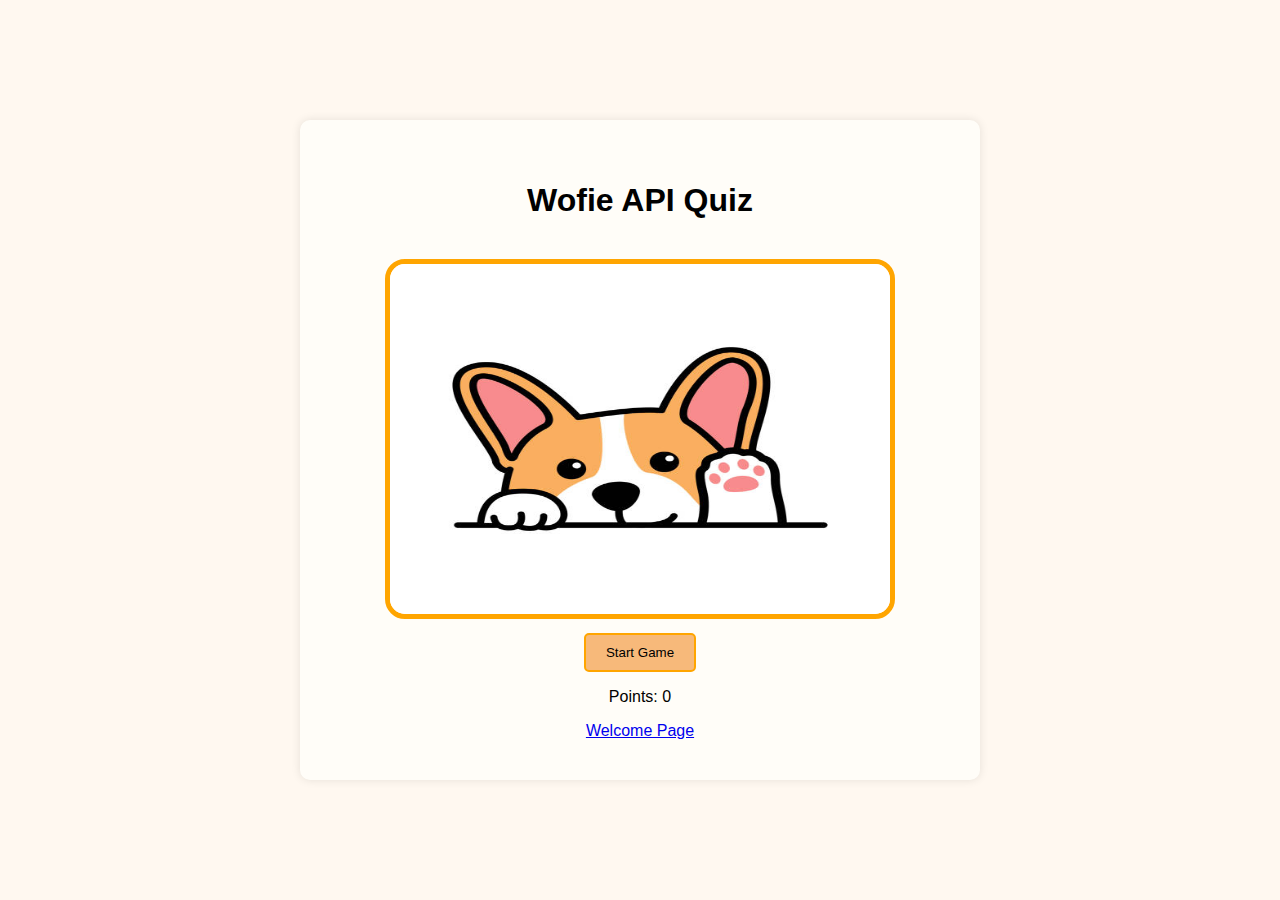
<file: index.html>
<!DOCTYPE html>
<html lang="en">
  <head>
    <meta charset="UTF-8" />
    <meta name="viewport" content="width=device-width, initial-scale=1.0" />
    <title>Wofie API Quiz</title>
    <link rel="stylesheet" href="./style.css" />
  </head>
  <body>
    <main class="container">
      <h1>Wofie API Quiz</h1>
      <div class="image-container" style="position: relative">
        <img src="./dog_default.jpg" alt="Welcome dog" class="dogImage" />
        <div class="infoBox"></div>
      </div>
      <div class="buttonList"><button id="startGame">Start Game</button></div>
      <p id="points">Points: 0</p>
      <a href="./welcome.html">Welcome Page</a>
    </main>
    <script src="./index.js"></script>
  </body>
</html>
</file>
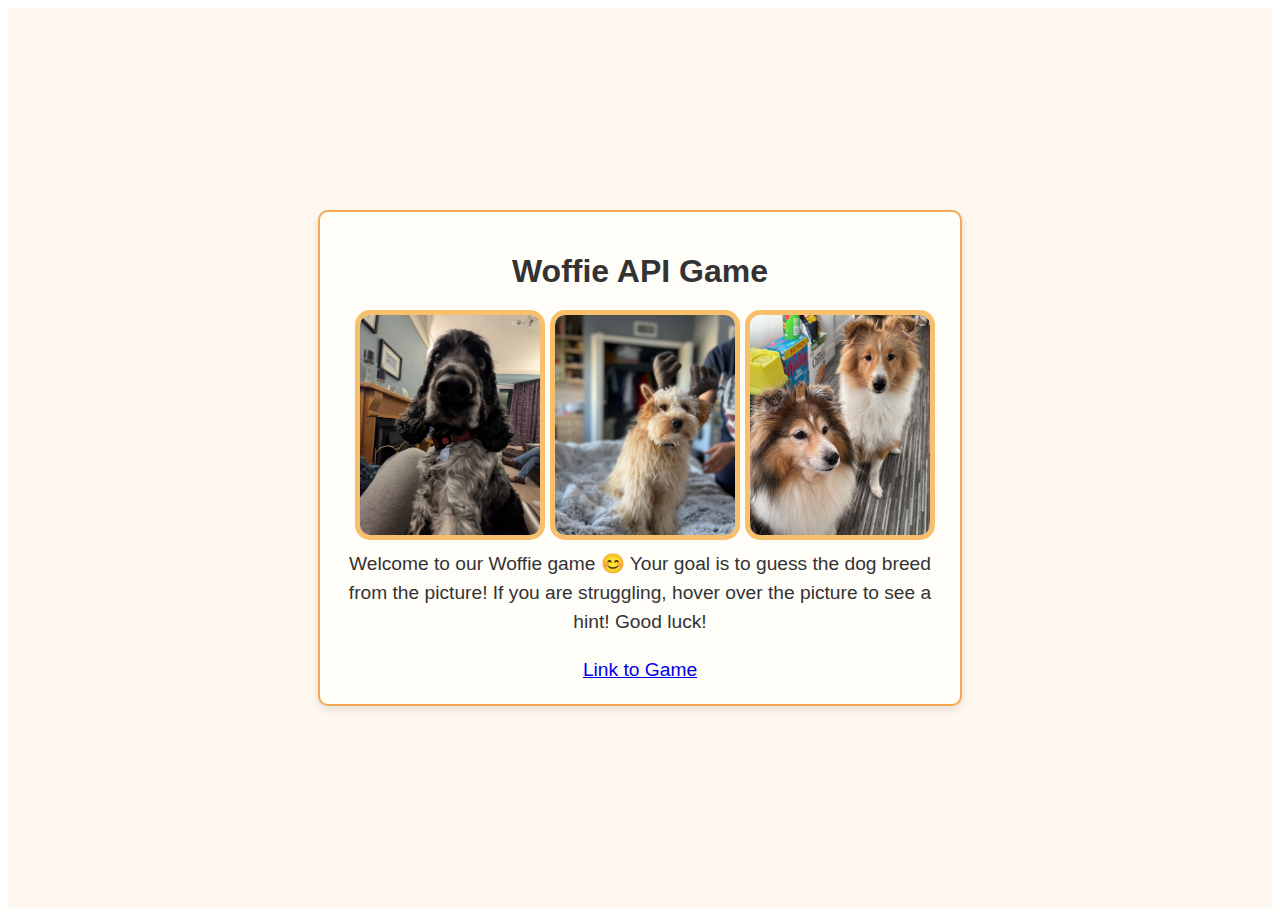
<file: welcome.html>
<!DOCTYPE html>
<html lang="en">
  <head>
    <meta charset="UTF-8" />
    <meta name="viewport" content="width=device-width, initial-scale=1.0" />
    <title>Woffie Quiz</title>
    <link rel="stylesheet" href="./welcomestyle.css" />
  </head>
  <body>
    <main class="container">
      <div class="frame">
        <h1 class="title">Woffie API Game</h1>
        <div class="images">
          <div class="image-container">
            <img src="assets/1000029209.jpg" alt="Dog 1" class="dogImage" />
            <div class="name-overlay">Sully</div>
          </div>
          <div class="image-container">
            <img src="assets/img_0099.jpg" alt="Dog 2" class="dogImage" />
            <div class="name-overlay">Puppy</div>
          </div>
          <div class="image-container">
            <img
              src="assets/whatsapp_image_2024-12-02_at_11.41.46.jpeg"
              alt="Dog 3"
              class="dogImage"
            />
            <div class="name-overlay">Hachiko and Himiko</div>
          </div>
        </div>
        <div class="infoBox">
          <p>
            Welcome to our Woffie game 😊 Your goal is to guess the dog breed
            from the picture! If you are struggling, hover over the picture to
            see a hint! Good luck!
          </p>
          <a href="./index.html">Link to Game</a>
        </div>
      </div>
    </main>
    <script src="./index.js"></script>
  </body>
</html>
</file>
<file: style.css>
body {
  font-family: Verdana, Geneva, sans-serif;
  display: flex;
  justify-content: center;
  align-items: center;
  height: 100vh;
  background-color: #fff8f0;
  margin: 0;
}

.container {
  padding: 40px;
  background-color: #fffdf8;
  box-shadow: 0px 0px 10px rgba(0, 0, 0, 0.1);
  border-radius: 10px;
  width: 70%;
  max-width: 600px;
  text-align: center;
}

h1 {
  font-size: 2rem;
  margin-bottom: 20px;
  text-align: center;
}

button {
  display: block;
  margin: 10px auto;
  padding: 10px 20px;
  border: 2px solid orange;
  background-color: #f7b97a;
  color: black;
  cursor: pointer;
  border-radius: 5px;
  transition: background-color 0.2s, color 0.2s, border-color 0.2s;
}

button:hover {
  background-color: orange;
  color: white;
  border-color: orange;
}

.dogImage {
  width: 500px;
  height: 350px;
  justify-content: center;
  transition: opacity 0.3s ease;
  margin-top: 20px;
  border: 5px solid orange;
  border-radius: 20px;
}

.quiz-container {
  display: flex;
  justify-content: center;
  gap: 10px;
  margin-top: 20px;
}

.quiz-box {
  width: 150px;
  height: 50px;
  border: 2px solid #fd9e4b;
  display: flex;
  align-items: center;
  justify-content: center;
  cursor: pointer;
  transition: background-color 0.3s;
}

.quiz-box.correct {
  background-color: lightgreen;
}

.quiz-box.wrong {
  background-color: lightcoral;
}

.dogImage:hover {
  opacity: 0.5;
}

.infoBox {
  position: absolute;
  top: 50%;
  left: 50%;
  transform: translate(-50%, -50%);
  background-color: rgba(0, 0, 0, 0.8);
  color: white;
  padding: 10px;
  border-radius: 5px;
  text-align: center;
  display: none;
}

.dogImage:hover + .infoBox {
  display: block;
}
</file>
<file: welcomestyle.css>
.container {
    display: flex;
    justify-content: center;
    align-items: center;
    min-height: 100vh;
    background-color: #fff8f0;
}

.frame {
    text-align: center;
    padding: 20px;
    border: 2px solid #f4a953;
    border-radius: 10px;
    background-color: #fffdf8;
    box-shadow: 0 4px 8px rgba(0, 0, 0, 0.1);
    max-width: 90%;
}

.title {
    font-size: 2rem;
    color: #333;
    font-family: Arial, sans-serif;
    margin-bottom: 20px;
}

.images {
    display: flex;
    gap: 15px;
    margin-bottom: 20px;
    justify-content: center;
    flex-wrap: wrap;
}

.image-container {
    position: relative;
    width: 180px;
    height: 220px;
}

.dogImage {
    width: 180px;
    height: 220px;
    object-fit: cover;
    border: 5px solid #f8c06d;
    border-radius: 15px;
    transition: opacity 0.3s ease, border-color 0.3s ease;
}

.dogImage:hover {
    opacity: 0.5; 
    border-color: #ff7f50;
}

.infoBox {
    font-size: 1.2rem;
    color: #333;
    font-family: Arial, sans-serif;
    word-wrap: break-word;
    max-width: 600px;
    margin: 0 auto;
    line-height: 1.5;
}

.name-overlay {
    position: absolute;
    top: 50%;
    left: 50%;
    transform: translate(-50%, -50%);
    background-color: rgba(0, 0, 0, 0.7);
    color: white;
    padding: 5px 10px;
    border-radius: 5px;
    font-size: 1rem;
    opacity: 0;
    pointer-events: none;
    transition: opacity 0.3s ease;
}

.image-container:hover .name-overlay {
    opacity: 1;
}
</file>
